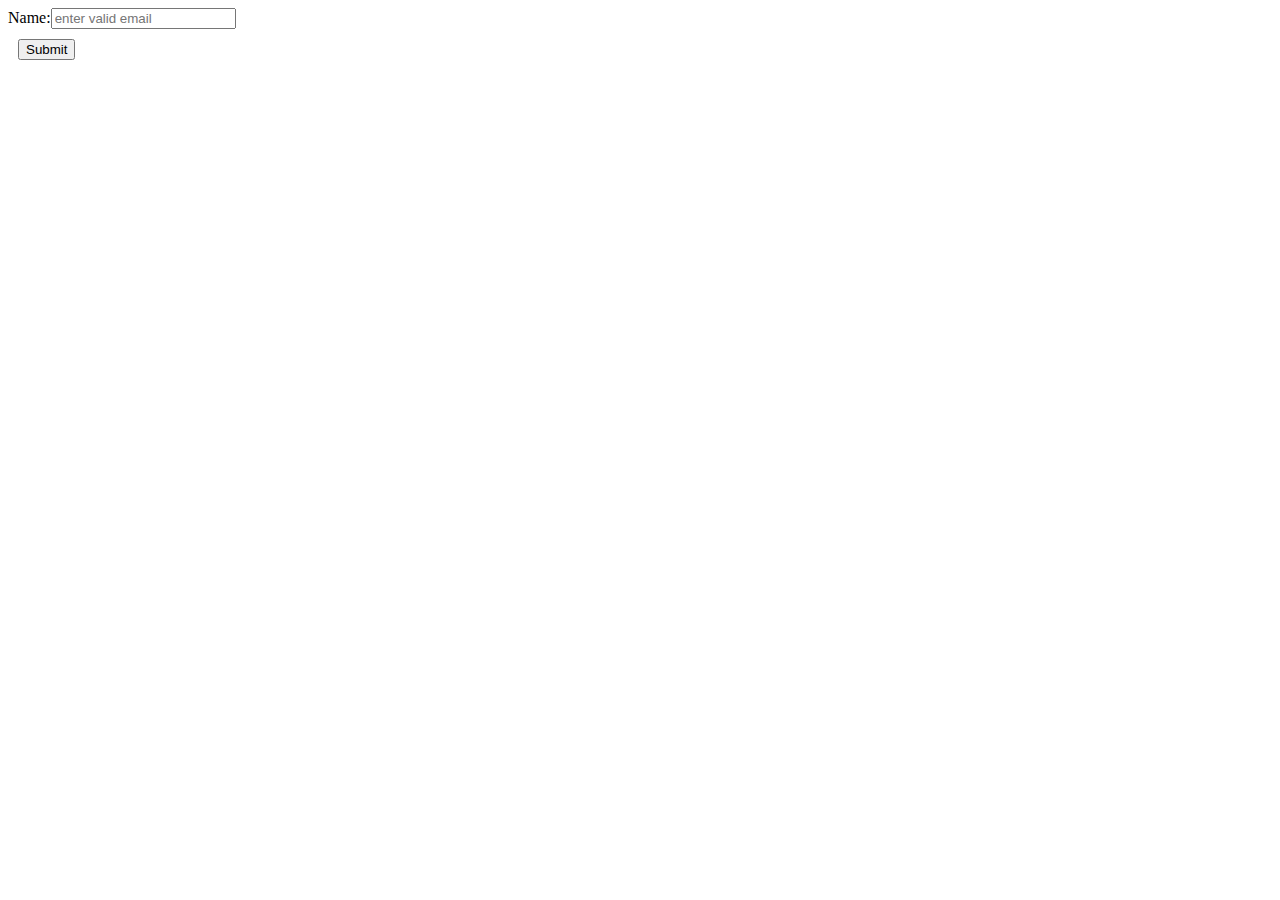
<file: 31janVerifyEmail/index.html>
<!DOCTYPE html>
<html lang="en">

<head>
    <meta charset="UTF-8">
    <meta http-equiv="X-UA-Compatible" content="IE=edge">
    <meta name="viewport" content="width=device-width, initial-scale=1.0">
    <title>Document</title>
    <link rel="stylesheet" href="styles.css">
</head>

<body>
    <form action="/action_page.php">
        Name:<input type="text" id="fname" name="aaa" placeholder="enter valid email"><br>
    </form>
    <input type="button" style="margin: 10px;" onclick="myFun()" value="Submit">
    <div class="div"></div>
    <script src="script.js"></script>
</body>

</html>
</file>
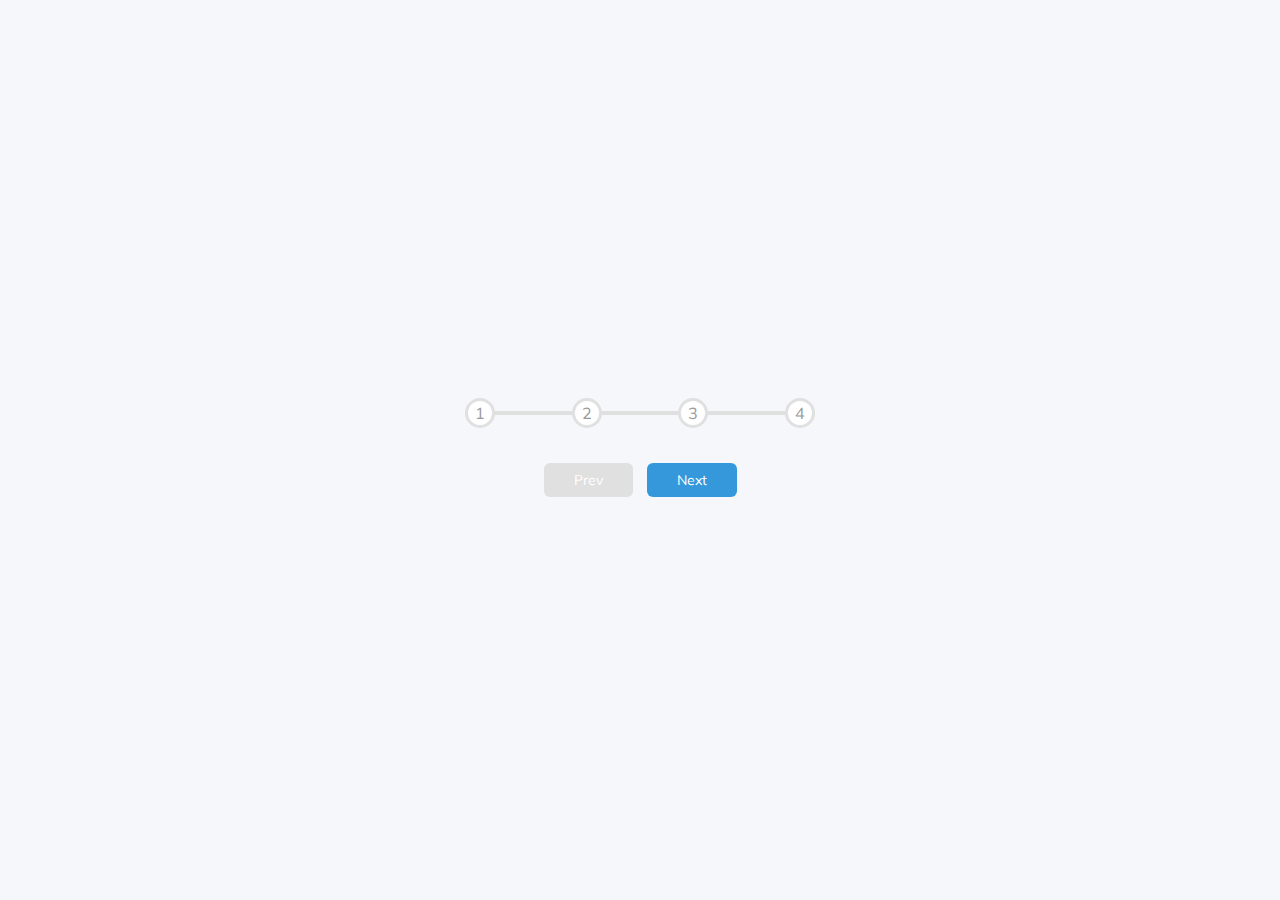
<file: progress/index.html>
<!DOCTYPE html>
<html lang="en">

<head>
    <meta charset="UTF-8">
    <meta http-equiv="X-UA-Compatible" content="IE=edge">
    <meta name="viewport" content="width=device-width, initial-scale=1.0">
    <title>Progress</title>
    <link rel="stylesheet" href="styles.css">
</head>

<body>
    <div class="container">
        <div class="progress-container">
            <div class="progress" id="progress"></div>
            <div class="circle">1</div>
            <div class="circle">2</div>
            <div class="circle">3</div>
            <div class="circle">4</div>
        </div>
        <button class="btn" disabled id="prev">Prev</button>
        <button class="btn" id="next">Next</button>
    </div>
    <script src="index.js"></script>
</body>

</html>
</file>
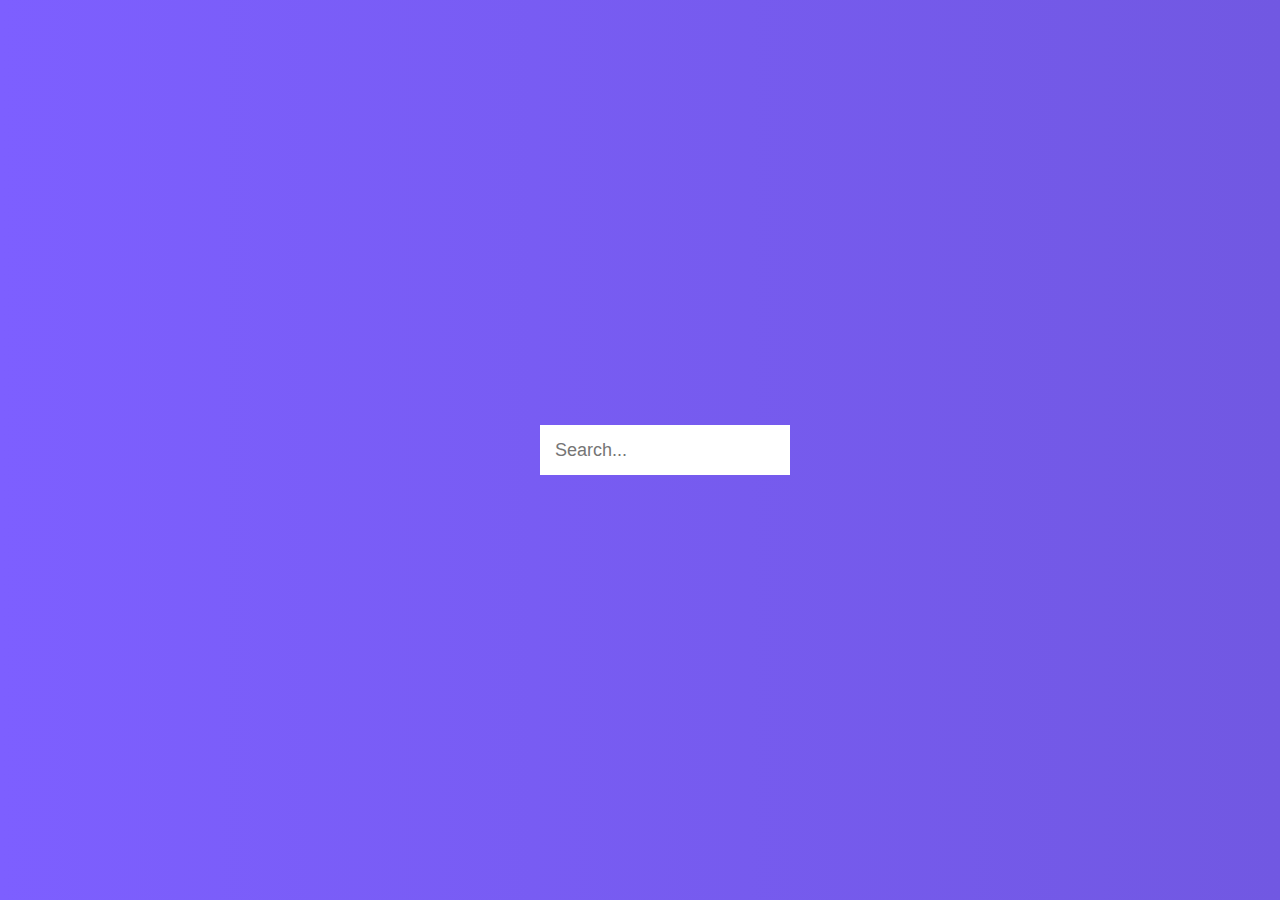
<file: searchToggle/index.html>
<!DOCTYPE html>
<html lang="en">
  <head>
    <link
      rel="stylesheet"
      href="https://cdnjs.cloudflare.com/ajax/libs/font-awesome/5.14.0/css/all.min.css"
      integrity="sha512-1PKOgIY59xJ8Co8+NE6FZ+LOAZKjy+KY8iq0G4B3CyeY6wYHN3yt9PW0XpSriVlkMXe40PTKnXrLnZ9+fkDaog=="
      crossorigin="anonymous"
    />
    <link rel="stylesheet" href="styles.css" />
    <title>SearchBar</title>
  </head>
  <body>
    <div class="search active">
      <input type="text" class="input" placeholder="Search..." />
      <button class="btn">
        <i class="fas fa-search"></i>
      </button>
    </div>
    <script src="index.js"></script>
  </body>
</html>
</file>
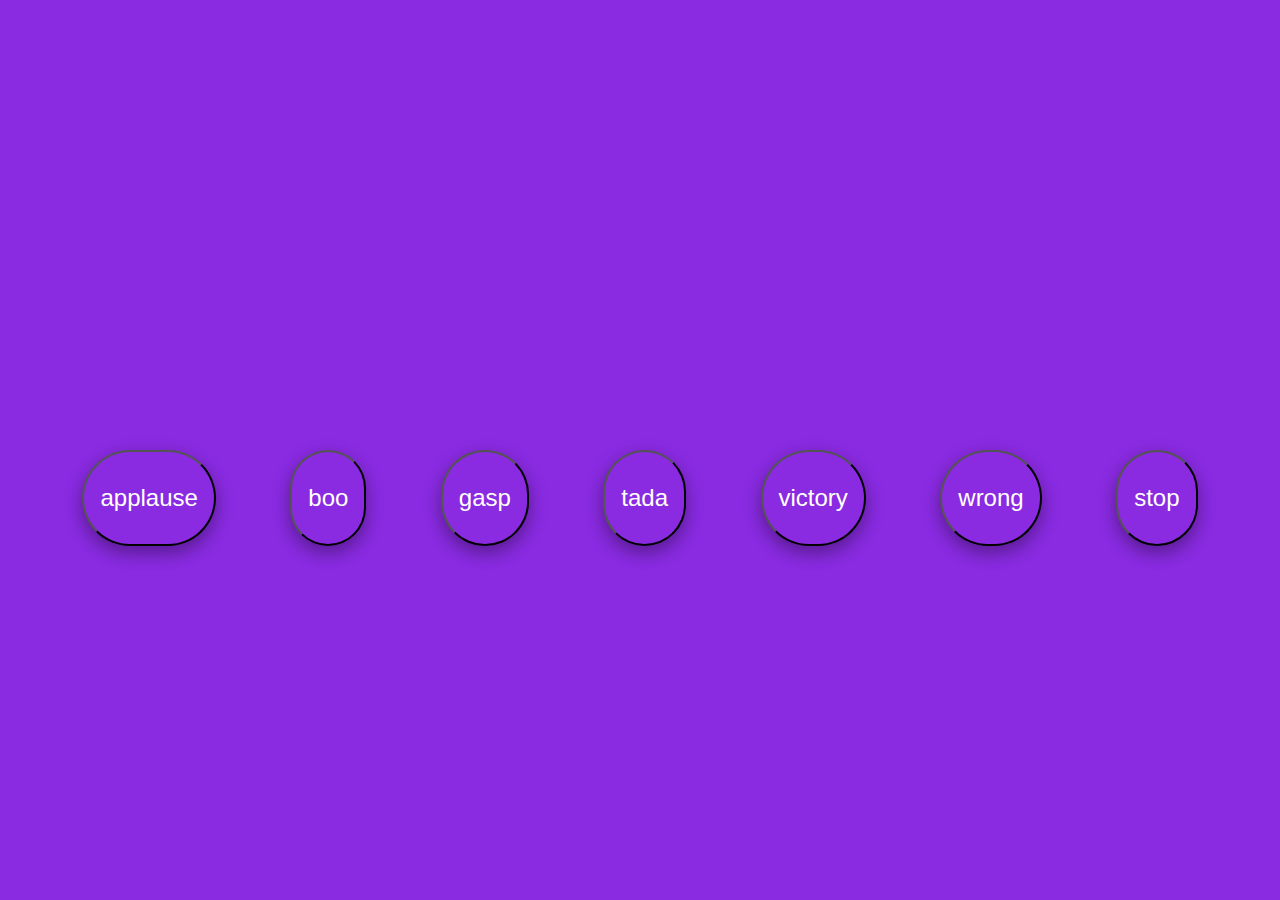
<file: soundProject/index.html>
<!DOCTYPE html>
<html lang="en">
  <head>
    <meta charset="UTF-8" />
    <meta http-equiv="X-UA-Compatible" content="IE=edge" />
    <meta name="viewport" content="width=device-width, initial-scale=1.0" />
    <title>sound</title>
    <link rel="stylesheet" href="styles.css" />
  </head>
  <body>
    <audio src="sounds/applause.mp3" id="applause"></audio>
    <audio src="sounds/boo.mp3" id="boo"></audio>
    <audio src="sounds/gasp.mp3" id="gasp"></audio>
    <audio src="sounds/tada.mp3" id="tada"></audio>
    <audio src="sounds/victory.mp3" id="victory"></audio>
    <audio src="sounds/wrong.mp3" id="wrong"></audio>

    <div id="buttons">
      <button class="btn">applause</button>
      <button class="btn">boo</button>
      <button class="btn">gasp</button>
      <button class="btn">tada</button>
      <button class="btn">victory</button>
      <button class="btn">wrong</button>
      <button class="btn">stop</button>
    </div>
    <script src="index.js"></script>
  </body>
</html>
</file>
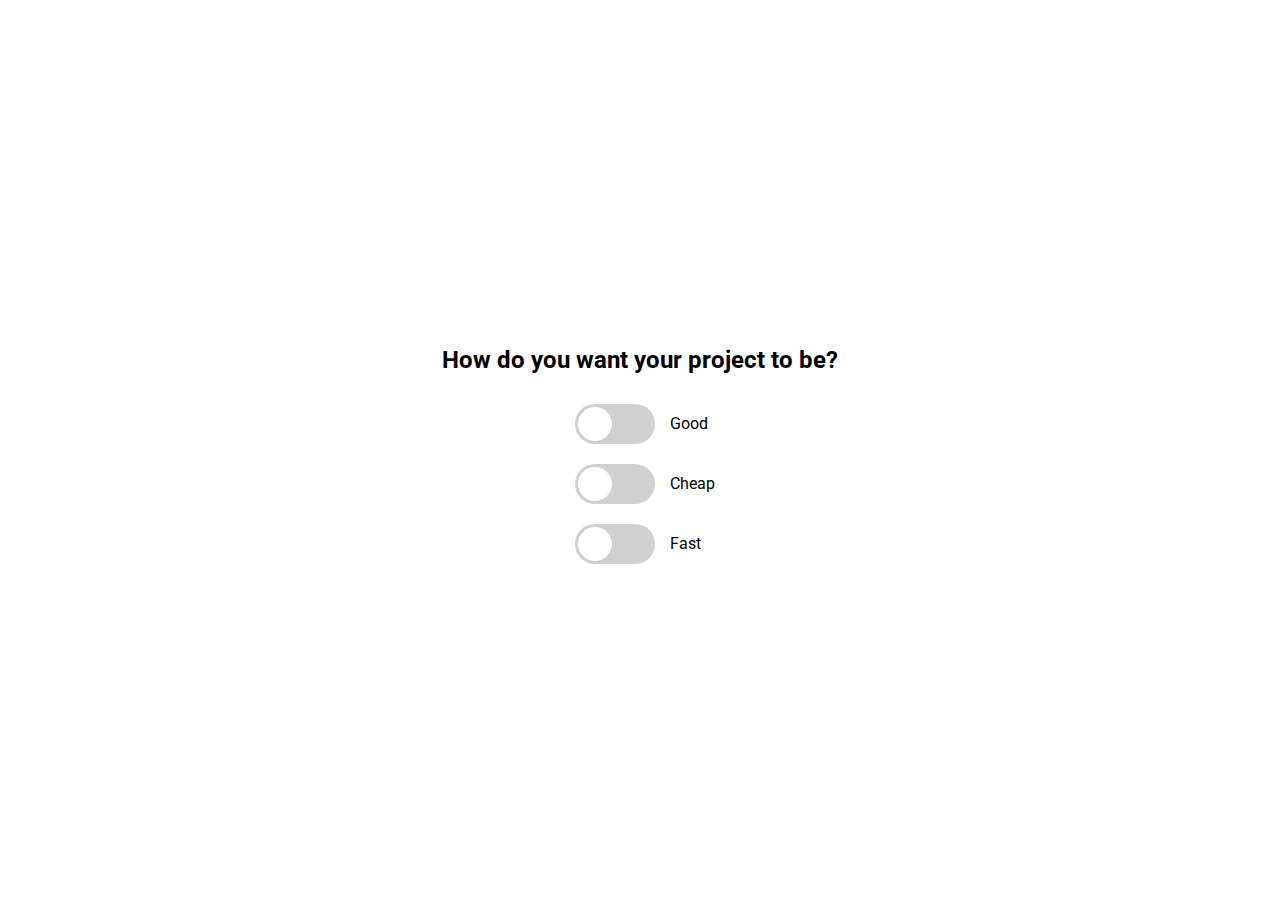
<file: toggler/index.html>
<!DOCTYPE html>
<html lang="en">
  <head>
    <meta charset="UTF-8" />
    <meta http-equiv="X-UA-Compatible" content="IE=edge" />
    <meta name="viewport" content="width=device-width, initial-scale=1.0" />
    <title>toggler</title>
    <link rel="stylesheet" href="styles.css" />
  </head>
  <body>
    <h2>How do you want your project to be?</h2>
    <div class="toggle-container">
      <input type="checkbox" id="good" class="toggle" />
      <label for="good" class="label">
        <div class="ball"></div>
      </label>
      <span>Good</span>
    </div>
    <div class="toggle-container">
      <input type="checkbox" id="cheap" class="toggle" />
      <label for="cheap" class="label">
        <div class="ball"></div>
      </label>
      <span>Cheap</span>
    </div>
    <div class="toggle-container">
      <input type="checkbox" id="fast" class="toggle" />
      <label for="fast" class="label">
        <div class="ball"></div>
      </label>
      <span>Fast</span>
    </div>
    <script src="index.js"></script>
  </body>
</html>
</file>
<file: 31janVerifyEmail/styles.css>
h1{
    text-align: center;
}

div{
    border-radius: 10px;
}
</file>
<file: progress/styles.css>
@import url('https://fonts.googleapis.com/css?family=Muli&display=swap');


*{
    box-sizing: border-box;
}

body{
    background-color: #f6f7fb;
    font-family: "Muli",sans-serif;
    display: flex;
    align-items: center;
    justify-content: center;
    height: 100vh;
    overflow: hidden;
    margin: 0;
}

.container{
    text-align: center;
}
.progress-container{
    display: flex;
    justify-content: space-between;
    position: relative;
    margin-bottom: 30px;
    max-width: 100%;
    width: 350px;
}

.progress-container::before{
    content: '';
    background-color: #e0e0e0;
    position: absolute;
    top: 50%;
    left: 0;
    transform: translateY(-50%);
    height: 4px;
    width: 100%;
    z-index: -1;
}

.progress{
    background-color: #3498db;
    position: absolute;
    top: 50%;
    left: 0;
    transform: translateY(-50%);
    height: 4px;
    width: 0%;
    z-index: -1;
    transition: 0.4s ease;
}

.circle{
    background-color: #fff;
    color: #999;
    border-radius: 50%;
    height: 30px;
    width: 30px;
    display: flex;
    align-items: center;
    justify-content: center;
    border: 3px solid #e0e0e0;
    transition: 0.4 ease;
}

.circle.active{
    /* border: 3px solid #3498db; */
    border-color: #3498db;
}

.btn{
    background-color: #3498db;
    color: #fff;
    border: 0;
    border-radius: 6px;
    cursor: pointer;
    font-family: inherit;
    padding: 8px 30px;
    margin: 5px;
    font-size: 14px;
}

.btn:active{
    transform: scale(0.98);
}

.btn:focus{
    outline: 0;
}

.btn:disabled{
    background-color: #e0e0e0;
    cursor: not-allowed;
}
</file>
<file: searchToggle/styles.css>
@import url('https://fonts.googleapis.com/css2?family=Roboto:wght@400;700&display=swap');

*{
    box-sizing: border-box;
}

body{
    background-image: linear-gradient(90deg,#7d5fff,#7158e2);
    font-family: "Roboto",sans-serif;
    display: flex;
    align-items: center;
    justify-content: center;
    height: 100vh;
    overflow: hidden;
    margin: 0;
}

.search{
    position: relative;
    height: 50px;
}

.search .input{
    background-color: #fff;
    border: 0;
    font-size: 18px;
    padding: 15px;
    height: 50px;
    width: 50px;
    transition: width 0.3s ease;
}

.btn{
    background-color: #fff;
    border: 0;
    position: absolute;
    cursor: pointer;
    top: 0;
    left: 0;
    font-size: 24px;
    height: 50px;
    width: 50px;  
    transition: transform 0.3s ease;
}

.btn:focus, .input:focus{
    outline: none;
}
.search.active .input{
    width: 200px;
}

.search.active .btn{
    transform: translateX(200px);
}
</file>
<file: soundProject/styles.css>
@import url("https://fonts.googleapis.com/css2?family=Poppins:wght@200;400&display=swap");

* {
  background-color: blueviolet;
}

#buttons {
  width: 100%;
  text-align: center;
  margin-top: 50vh;
  display: flex;
  justify-content: space-evenly;
}

.btn {
  color: white;
  border-radius: 50px;
  font-size: 24px;
  padding: 32px 16px;
  box-shadow: 0 8px 16px 0 rgba(0, 0, 0, 0.2), 0 6px 20px 0 rgba(0, 0, 0, 0.19);
}
</file>
<file: toggler/styles.css>
@import url('https://fonts.googleapis.com/css2?family=Roboto:wght@400;700&display=swap');


*{
    box-sizing: border-box;
}

body{
    font-family: "Roboto",sans-serif;
    display: flex;
    flex-direction: column;
    align-items: center;
    justify-content: center;
    height: 100vh;
    overflow: hidden;
    margin: 0;
}

.toggle-container{
    display: flex;
    align-items: center;
    margin: 10px 0;
    width: 200px;
}

.label{
    position: relative;
    background-color: #d0d0d0;
    border-radius: 50px;
    cursor: pointer;
    display: inline-block;
    margin: 0 15px 0;
    width: 80px;
    height: 40px;
}

.toggle{
    visibility: hidden;
}

.toggle:checked + .label{
    background-color: #8e44ad;
}
.ball {
    background: #fff;
    height: 34px;
    width: 34px;
    border-radius: 50%;
    position: absolute;
    top: 3px;
    left: 3px;
    align-items: center;
    justify-content: center;
    animation: slideOff 0.3s linear forwards;
}

.toggle:checked +.label .ball{
    animation: slideOn 0.3s linear forwards;
}
@keyframes slideOn {
    0% {
        transform: translateX(0) scale(1);
    }
    50% {
        transform: translateX(20px) scale(1.2);
    }
    100% {
        transform: translateX(40px) scale(1);
    }
}

@keyframes slideOff {
    0% {
        transform: translateX(40px) scale(1);
    }
    50% {
        transform: translateX(20px) scale(1.2);
    }
    100% {
        transform: translateX(0) scale(1);
    }
}
</file>
